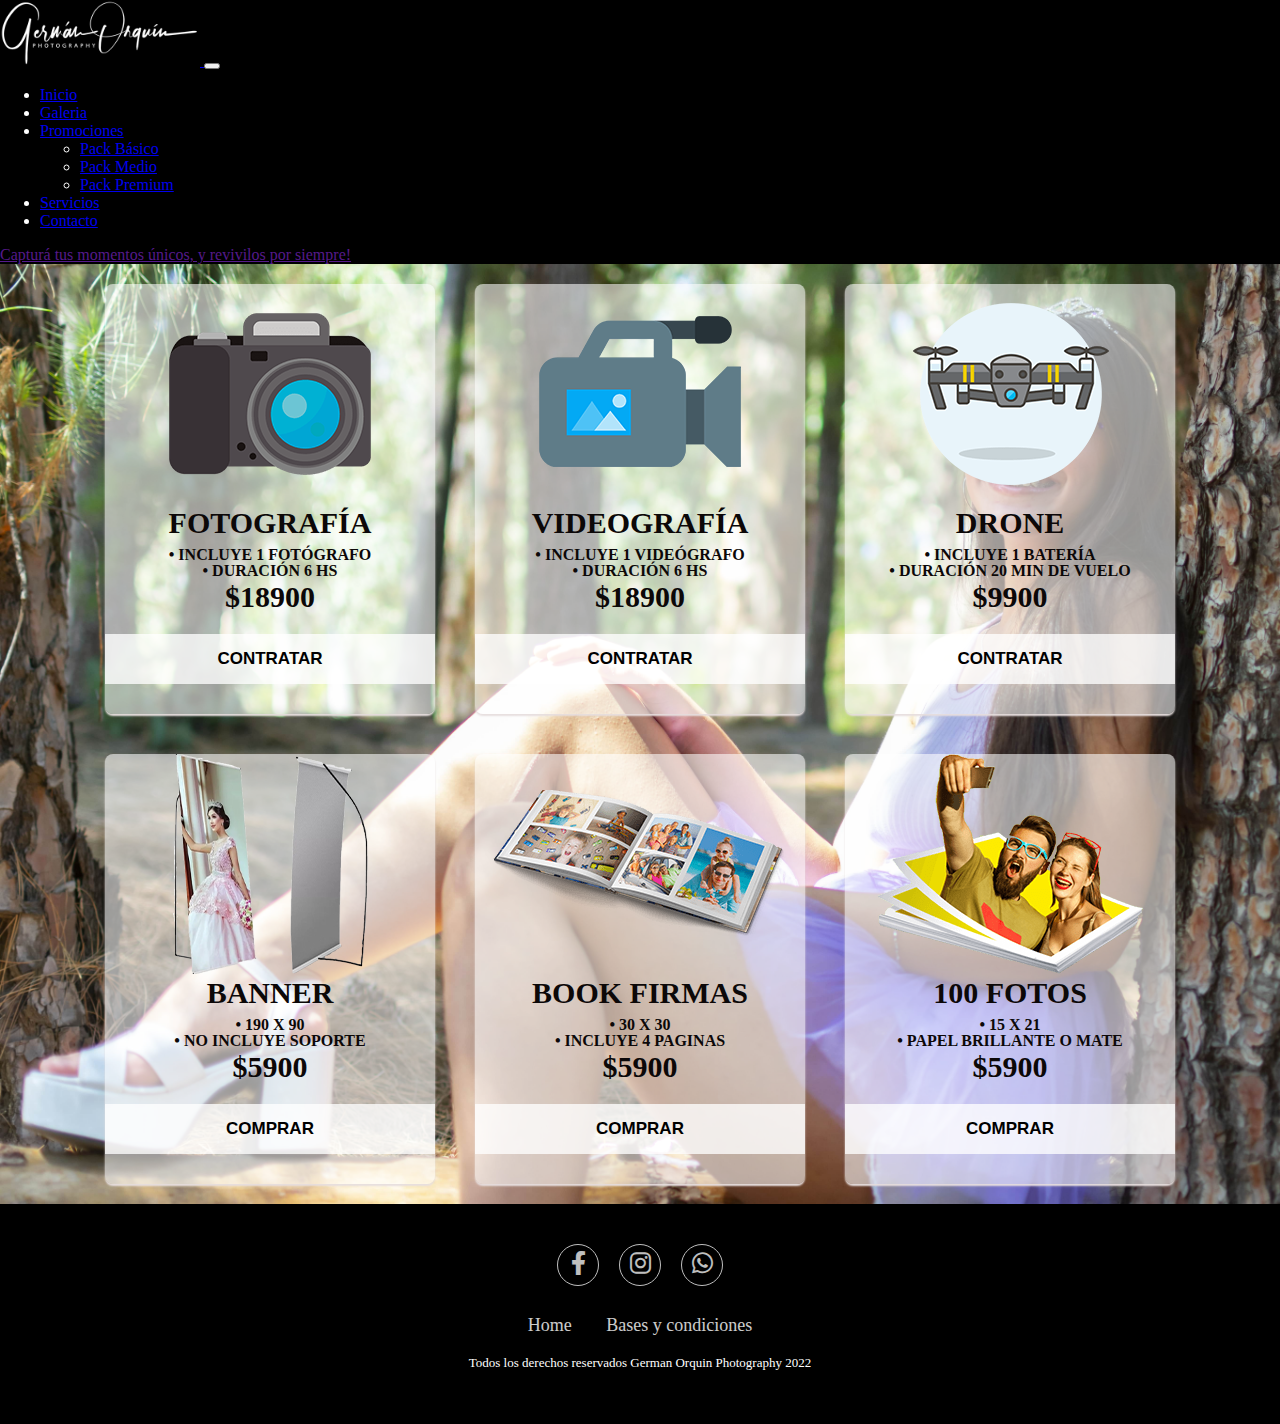
<file: Carrito.html>
<!DOCTYPE html>
<html lang="es">

<head>
	<meta charset="UTF-8">
	<meta name="viewport" content="width=device-width, initial-scale=1.0">
	<meta http-equiv="X-UA-Compatible" content="ie=edge">
	<meta name="keywords"
		content="fotografo, foto, fotografia, argentina, eventos, sociales, casamiento, 15, cumpleaños">
	<meta name="description" content="Finalizar la compra">
	<title>German Orquin PH / Servicios</title>
	<link rel="stylesheet" href="https://cdnjs.cloudflare.com/ajax/libs/font-awesome/6.0.0/css/all.min.css"
		integrity="sha512-9usAa10IRO0HhonpyAIVpjrylPvoDwiPUiKdWk5t3PyolY1cOd4DSE0Ga+ri4AuTroPR5aQvXU9xC6qOPnzFeg=="
		crossorigin="anonymous" referrerpolicy="no-referrer" />
	<link href="https://cdn.jsdelivr.net/npm/bootstrap@5.1.3/dist/css/bootstrap.min.css" rel="stylesheet"
		integrity="sha384-1BmE4kWBq78iYhFldvKuhfTAU6auU8tT94WrHftjDbrCEXSU1oBoqyl2QvZ6jIW3" crossorigin="anonymous">
	<link rel="icon" href="Images/favicon.ico">
	<link rel="stylesheet" href="style.css">
</head>

<body>
	
	<nav class="navbar navbar-expand-lg navbar-dark">
		<div class="container-fluid">
			<a class="navbar-brand" href="index.html">
				<img src="Images/logo white.png" alt="" width="200px">
			</a>
			<button class="navbar-toggler" type="button" data-bs-toggle="collapse"
				data-bs-target="#navbarSupportedContent" aria-controls="navbarSupportedContent" aria-expanded="false"
				aria-label="Toggle navigation">
				<span class="navbar-toggler-icon"></span>
			</button>
			<div class="collapse navbar-collapse" id="navbarSupportedContent">
				<ul class="navbar-nav me-auto mb-2 mb-lg-0">
					<li class="nav-item">
						<a class="nav-link active" aria-current="page" href="index.html">Inicio</a>
					</li>
					<li class="nav-item">
						<a class="nav-link active" href="galeria.html">Galeria</a>
					</li>
					<li class="nav-item dropdown">
						<a class="nav-link dropdown-toggle active" href="Promociones.html" id="navbarDropdown"
							role="button" data-bs-toggle="dropdown" aria-expanded="false">
							Promociones
						</a>
						<ul class="dropdown-menu" aria-labelledby="navbarDropdown">
							<li><a class="dropdown-item" href="Promociones.html">Pack Básico</a></li>
							<li><a class="dropdown-item" href="Promociones.html">Pack Medio</a></li>
							<li><a class="dropdown-item" href="Promociones.html">Pack Premium</a></li>
						</ul>
					<li class="nav-item">
						<a class="nav-link active" href="Carrito.html">Servicios</a>
					</li>
					<li class="nav-item active">
						<a class="nav-link active" href="contacto.html">Contacto</a>
					</li>
					</li>
				</ul>
				<span class="navbar-text">
					<a class="nav-link active" href="">Capturá tus momentos únicos, y revivilos por siempre!</a>
				</span>
			</div>
		</div>
	</nav>

	<article class="content6">

		<div class="contenedor">
			<div class="card">
				<img src="Images/fotografia.png" alt="">
				<p class="separar nombre"> FOTOGRAFÍA </p>
				<p>• INCLUYE 1 FOTÓGRAFO</p>
				<p class="separar">• DURACIÓN 6 HS</p>
				<p class="precio"> $18900 </p>
				<div>
					<a href="https://mpago.la/19TLpi4"target="blank">
						<input type="button" value="CONTRATAR" id="boton5">
					</a>
				</div>
			</div>

			<div class="card">
				<img src="Images/video.png" alt="">
				<p class="separar nombre"> VIDEOGRAFÍA </p>
				<p> • INCLUYE 1 VIDEÓGRAFO</p>
				<p class="separar"> • DURACIÓN 6 HS</p>
				<p class="precio"> $18900 </p>
				<div>
					<a href="https://mpago.la/19TLpi4"target="blank">
						<input type="button" value="CONTRATAR" id="boton5">
					</a>
				</div>
			</div>

			<div class="card">
				<img src="Images/drone.png" alt="">
				<p class="separar nombre"> DRONE </p>
				<p> • INCLUYE 1 BATERÍA</p>
				<p class="separar"> • DURACIÓN 20 MIN DE VUELO</p>
				<p class="precio"> $9900 </p>
				<div>
					<a href="https://mpago.la/1K7c4FL">
						<input type="button" value="CONTRATAR" id="boton5">
					</a>
				</div>
			</div>

			<div class="card">
				<img src="Images/bann.png" alt="">
				<p class="separar nombre"> BANNER </p>
				<p>• 190 X 90</p>
				<p class="separar">• NO INCLUYE SOPORTE</p>
				<p class="precio"> $5900 </p>
				<div>
					<a href="https://mpago.la/1uP3uqJ"target="blank">
						<input type="button" value="COMPRAR" id="boton5">
					</a>
				</div>
			</div>

			<div class="card">
				<img src="Images/registro.png" alt="">
				<p class="separar nombre"> BOOK FIRMAS</p>
				<p>• 30 X 30</p>
				<p class="separar">• INCLUYE 4 PAGINAS</p>
				<p class="precio"> $5900 </p>
				<div>
					<a href="https://mpago.la/2J3EiWv"target="blank">
						<input type="button" value="COMPRAR" id="boton5">
					</a>
				</div>
			</div>

			<div class="card">
				<img src="Images/15x.png" alt="">
				<p class="separar nombre"> 100 FOTOS </p>
				<p>• 15 X 21</p>
				<p class="separar">• PAPEL BRILLANTE O MATE</p>
				<p class="precio"> $5900 </p>
				<div>
					<a href="https://mpago.la/2ewBELN"target="blank">
						<input type="button" value="COMPRAR" id="boton5">
					</a>
				</div>
		</div>
	</article>

	<footer class="footer">
		<div class="social">
			<a href="https://www.facebook.com/germanorquinph" target="blank"><i class="fab fa-facebook-f"></i></a>
			<a href="https://www.instagram.com/germanorquinph" target="blank"><i class="fab fa-instagram"></i></a>
			<a href="https://api.whatsapp.com/send?phone=+542615455119&text=Quiero%20mas%20informacion!"
				target="blank"><i class="fab fa-whatsapp"></i></a>
		</div>
		<ul class="list">
			<li>
				<a href="index.html">Home</a>
			</li>
			<li>
				<a href="#">Bases y condiciones</a>
			</li>
		</ul>
		<p class="copyright">
			Todos los derechos reservados German Orquin Photography 2022
		</p>
	</footer>
	</div>

	<script src="https://cdn.jsdelivr.net/npm/bootstrap@5.1.3/dist/js/bootstrap.bundle.min.js"
		integrity="sha384-ka7Sk0Gln4gmtz2MlQnikT1wXgYsOg+OMhuP+IlRH9sENBO0LRn5q+8nbTov4+1p" crossorigin="anonymous">
	</script>

</body>

</html>
</file>
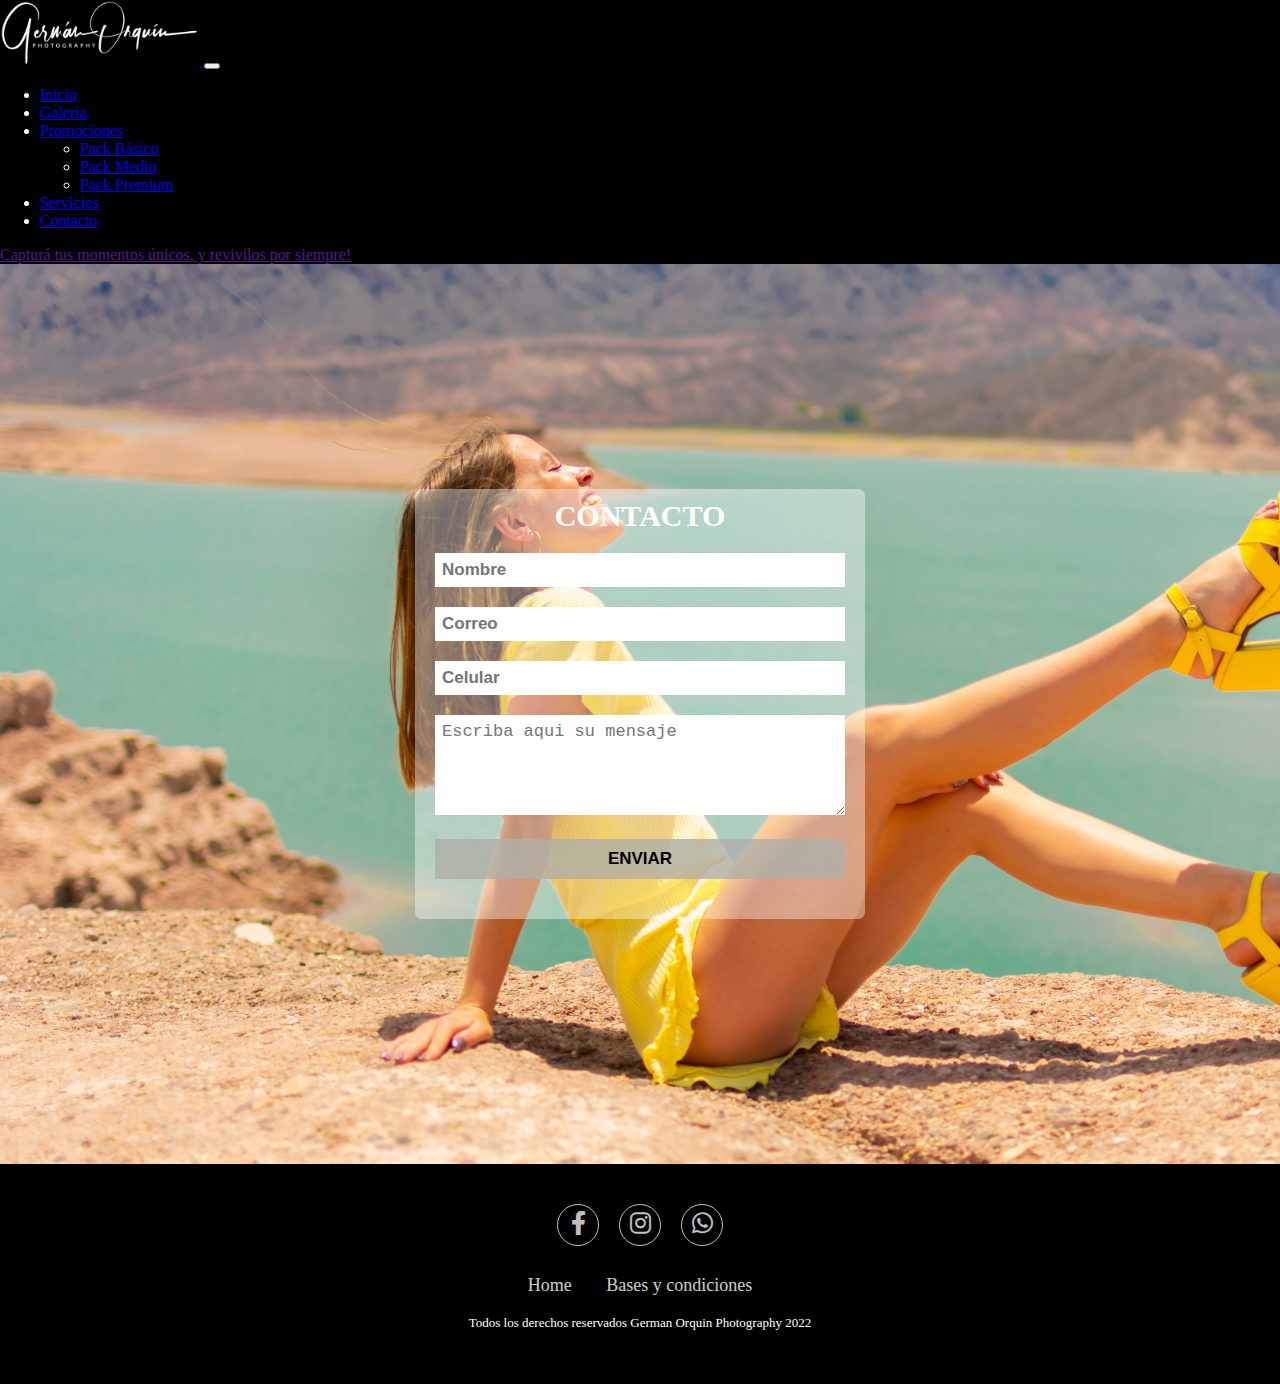
<file: contacto.html>
<!DOCTYPE html>
<html lang="es">

<head>
    <meta charset="UTF-8">
    <meta name="viewport" content="width=device-width, initial-scale=1.0">
    <meta http-equiv="X-UA-Compatible" content="ie=edge">
    <meta name="keywords"
        content="fotografo, foto, fotografia, argentina, eventos, sociales, casamiento, 15, cumpleaños">
    <meta name="description" content="Ponete en contacto con migo!">
    <title>German Orquin PH / Contacto</title>
    <link rel="stylesheet" href="https://cdnjs.cloudflare.com/ajax/libs/font-awesome/6.0.0/css/all.min.css"
        integrity="sha512-9usAa10IRO0HhonpyAIVpjrylPvoDwiPUiKdWk5t3PyolY1cOd4DSE0Ga+ri4AuTroPR5aQvXU9xC6qOPnzFeg=="
        crossorigin="anonymous" referrerpolicy="no-referrer" />
    <link href="https://cdn.jsdelivr.net/npm/bootstrap@5.1.3/dist/css/bootstrap.min.css" rel="stylesheet"
        integrity="sha384-1BmE4kWBq78iYhFldvKuhfTAU6auU8tT94WrHftjDbrCEXSU1oBoqyl2QvZ6jIW3" crossorigin="anonymous">
    <link rel="icon" href="Images/favicon.ico">
    <link rel="stylesheet" href="style.css">
</head>

<body>
    <nav class="navbar navbar-expand-lg navbar-dark">
        <div class="container-fluid">
			<a class="navbar-brand" href="index.html">
                <img src="Images/logo white.png" alt="" width="200px">
            </a>
            <button class="navbar-toggler" type="button" data-bs-toggle="collapse"
                data-bs-target="#navbarSupportedContent" aria-controls="navbarSupportedContent" aria-expanded="false"
                aria-label="Toggle navigation">
                <span class="navbar-toggler-icon"></span>
            </button>
            <div class="collapse navbar-collapse" id="navbarSupportedContent">
                <ul class="navbar-nav me-auto mb-2 mb-lg-0">
                    <li class="nav-item">
                        <a class="nav-link active" aria-current="page" href="index.html">Inicio</a>
                    </li>
                    <li class="nav-item">
                        <a class="nav-link active" href="galeria.html">Galeria</a>
                    </li>
                    <li class="nav-item dropdown">
                        <a class="nav-link dropdown-toggle active" href="Promociones.html" id="navbarDropdown"
                            role="button" data-bs-toggle="dropdown" aria-expanded="false">
                            Promociones
                        </a>
                        <ul class="dropdown-menu" aria-labelledby="navbarDropdown">
                            <li><a class="dropdown-item" href="Promociones.html">Pack Básico</a></li>
                            <li><a class="dropdown-item" href="Promociones.html">Pack Medio</a></li>
                            <li><a class="dropdown-item" href="Promociones.html">Pack Premium</a></li>
                        </ul>
                    <li class="nav-item">
                        <a class="nav-link active" href="Carrito.html">Servicios</a>
                    </li>
                    <li class="nav-item active">
                        <a class="nav-link active" href="contacto.html">Contacto</a>
                    </li>
                    </li>
                </ul>
                <span class="navbar-text">
                    <a class="nav-link active" href="">Capturá tus momentos únicos, y revivilos por siempre!</a>
                </span>
            </div>
        </div>
    </nav>

    <article class="content2">
        <div class="formulario2">
            <form classaction="#">
                <h2>CONTACTO</h2>
                <input type="text" name="Nombre" placeholder="Nombre">
                <input type="text" name="Correo" placeholder="Correo">
                <input type="celular" name="Nombre" placeholder="Celular">
                <textarea name="Mensaje" placeholder="Escriba aqui su mensaje"></textarea>
                <input type="button" value="ENVIAR" id="boton">
        </div>
    </article>

    <footer class="footer">
        <div class="social">
            <a href="https://www.facebook.com/germanorquinph" target="blank"><i class="fab fa-facebook-f"></i></a>
            <a href="https://www.instagram.com/germanorquinph" target="blank"><i class="fab fa-instagram"></i></a>
            <a href="https://api.whatsapp.com/send?phone=+542615455119&text=Quiero%20mas%20informacion!"
                target="blank"><i class="fab fa-whatsapp"></i></a>
        </div>
        <ul class="list">
            <li>
                <a href="index.html">Home</a>
            </li>
            <li>
                <a href="#">Bases y condiciones</a>
            </li>
        </ul>
        <p class="copyright">
            Todos los derechos reservados German Orquin Photography 2022
        </p>
    </footer>
    </div>

    <script src="https://cdn.jsdelivr.net/npm/bootstrap@5.1.3/dist/js/bootstrap.bundle.min.js"
        integrity="sha384-ka7Sk0Gln4gmtz2MlQnikT1wXgYsOg+OMhuP+IlRH9sENBO0LRn5q+8nbTov4+1p" crossorigin="anonymous">
    </script>

</body>

</html>
</file>
<file: style.css>
body {
    margin: 0;
    background-color: black;
    color: white;
}

.container>* {
    padding: 20px;
    border: 0.1px solid;
}

.content {
    grid-area: content;
}
.content2 {
    grid-area: content;
    display: flex;
    justify-content: center;
    background-image: url(Images/fondo2.jpg);
    background-repeat: no-repeat;
    background-size: cover;
    min-height: 100vh;
}

.content3 {
    grid-area: content;
    display: flex;
    justify-content: center;
    background-image: url(Images/fondo.jpg);
    background-repeat: no-repeat;
    background-size: cover;
    min-height: 100vh;
}

.content6 {
    grid-area: content;
    display: flex;
    justify-content: center;
    background-image: url(Images/fondo3.jpg);
    background-repeat: no-repeat;
    background-size: cover;
    min-height: 100vh;
}

.content4 {
    grid-area: content;
    display: flex;
    justify-content: center;   
}

.content5 {
    grid-area: content;
    display: flex;
    justify-content: center;   
}

.video {
    max-width: 100%;
    display: flex;
    justify-content: center;
}

.footer {
    padding: 40px 0;
    background-color: rgb(0, 0, 0);
}

.footer .social {
    text-align: center;
    padding-bottom: 25px;
    color: yellow;
}

.footer .social a {
    font-size: 24px;
    color: rgb(255, 255, 255);
    border: 1px solid rgb(255, 255, 255);
    width: 40px;
    height: 40px;
    line-height: 38px;
    display: inline-block;
    text-align: center;
    border-radius: 50%;
    margin: 0 8px;
    opacity: 0.75;
}

.footer .social a:hover {
    opacity: 0.9;
}

.footer ul {
    margin-top: 0;
    padding: 0;
    list-style: none;
    font-size: 18px;
    line-height: 1.6;
    margin-bottom: 0;
    text-align: center;
}

.footer ul a {
    color: rgb(255, 255, 255);
    text-decoration: none;
    opacity: 0.8;
}

.footer ul li {
    display: inline-block;
    padding: 0 15px;
}

.footer ul li a:hover {
    opacity: 1;
}

.footer .copyright {
    margin-top: 15px;
    text-align: center;
    font-size: 13px;
    color: rgb(255, 255, 255);
}

.fotos {
    display: flex;
    flex-direction: column;
    align-items: center;
}

form {
    width: 290px;
    height: 430px;
    margin-top: 50%;
    margin-bottom: auto;
    margin-left: auto;
    margin-right: auto;
    background: rgba(255, 255, 255, 0.4);
    padding: 10px 20px;
    box-sizing: border-box;
    border-radius: 7px;
}


h2 {
    color: white;
    text-align: center;
    margin: 0;
    font-size: 30px;
    margin-bottom: 20px;
}

input,
textarea {
    width: 100%;
    margin-bottom: 20px;
    padding: 7px;
    box-sizing: border-box;
    font-size: 17px;
    border: none;
}
input,
textarea #boton {
font-weight: bold;
}

textarea {
    min-height: 100px;
    max-height: 200px;
    max-width: 100%;
}

#boton {
    background: rgba(175, 174, 167, 0.795);
    color: yell;
    padding: 10px;
    font-weight: 700;
}

#boton:hover {
    cursor: pointer;
}

#boton2 {
    background: rgba(255, 255, 255, 0.767);
    color: yell;
    padding: 15px;
    margin-top: 8%;
}

#boton2:hover {
    cursor: pointer;
}

#boton3 {
    background: rgba(255, 255, 255, 0.767);
    color: yell;
    padding: 15px;
    margin-top: 10%;
}

#boton3:hover {
    cursor: pointer;
}

#boton4 {
    background: rgba(255, 255, 255, 0.767);
    color: yell;
    padding: 15px;
    margin-top: 2%;
}

#boton4:hover {
    cursor: pointer;
}

#boton5 {
    background: rgba(255, 255, 255, 0.767);
    color: yell;
    padding: 15px;
    margin-top: 3%;
}

#boton5:hover {
    cursor: pointer;
}

#boton6 {
    background: rgba(255, 255, 255, 0.767);
    color: yell;
    padding: 15px;
    margin-top: -4%;
}

#boton6:hover {
    cursor: pointer;
}

#boton7 {
    background: rgba(255, 255, 255, 0.767);
    color: yell;
    padding: 15px;
    margin-top: 4%;
}

#boton7:hover {
    cursor: pointer;
}

.nombre p {
    color: blue;
}


.contenedor {
    width: 100%;
    max-width: 1200px;
    display: flex;
    flex-wrap: wrap;
    justify-content: center;
    margin: auto;
}

.contenedor .card {
    width: 330px;
    height: 430px;
    border-radius: 8px;
    box-shadow: 0 2px 2px rgb(231, 223, 223);
    overflow: hidden;
    margin: 20px;
    text-align: center;
    transition: all 0.25s;
    background: rgba(255, 255, 255, 0.575);
}

.contenedor .card:hover {
    transform: translateY(-15px);
    box-shadow: 0 12px 16px rgba(248, 248, 248, 0.534);
}

.contenedor .card img {
    width: 330px;
    height: 220px;
}

.contenedor .card h4 {
    font-weight: 600;
}

.contenedor .card .separar {
    padding-bottom: 8px;
}

.contenedor .card .precio {
    font-size: 30px;
    font-weight: bold;
    margin: -8px;
}

.contenedor .card .precio2 {
    font-size: 30px;
    font-weight: bold;
    margin: -14px;
}

.contenedor .card p {
    padding: 0 1rem;
    font-size: 16px;
    font-weight: 600;
    color: rgb(12, 8, 8);
    margin: -2px;
}

.contenedor .card .nombre {
    font-size: 30px;
}

.contenedor .card a {
    font-weight: 500;
    text-decoration: none;
    color: rgb(0, 0, 0);
    font-size: x-large;
    position: relative;
    bottom: -18px;
    font-weight: bolder;
}

.grid-item {
    display: flex;
    align-items: center;
    justify-content: center;

    background-color: #03afff;
    border-radius: 4px;
    transition: transform 0.3s ease-in-out;

    background-size: cover;
    background-position: center;
    background-repeat: no-repeat;
}

.grid-item:hover {
    filter: opacity(0.9);
    transform: scale(1.04);
}

.grid-container {
    display: grid;
    grid-template-columns: repeat(auto-fill, minmax(250px, 1fr));
    grid-auto-rows: minmax(200px, auto);
    gap: 20px;
    padding: 20px;
    grid-auto-flow: dense;
}



.wide {
    grid-column: 0;
}

.tall {
    grid-row: span 2;
}


.navbar-text {
    display: none;
} 


@media (min-width: 410px) {

    form {
        width: 330px;
        height: 430px;
        margin-top: 50%;
        margin-bottom: auto;
        margin-left: auto;
        margin-right: auto;
        background: rgba(255, 255, 255, 0.4);
        padding: 10px 20px;
        box-sizing: border-box;
        border-radius: 7px;
    }

    #boton {
        background: rgba(175, 174, 167, 0.795);
        color: yell;
        padding: 10px;
        font-weight: 700;
    }

}


@media (min-width: 500px) {

    .video {
        max-width: 85%;
    }

    form {
        width: 450px;
        margin-top: 50%;
        margin-bottom: auto;
        margin-left: auto;
        margin-right: auto;
        background: rgba(255, 255, 255, 0.4);
        padding: 10px 20px;
        box-sizing: border-box;
        border-radius: 7px;
    }

    #boton {
        background: rgba(175, 174, 167, 0.795);
        color: yell;
        padding: 10px;
        font-weight: 700;
    }

    
    .wide {
        grid-column: span 2;
    }
    
    .tall {
        grid-row: span 2;
    }
}

@media (min-width: 1080px) {

    .navbar-text {
        display: block;
    } 
}
</file>
